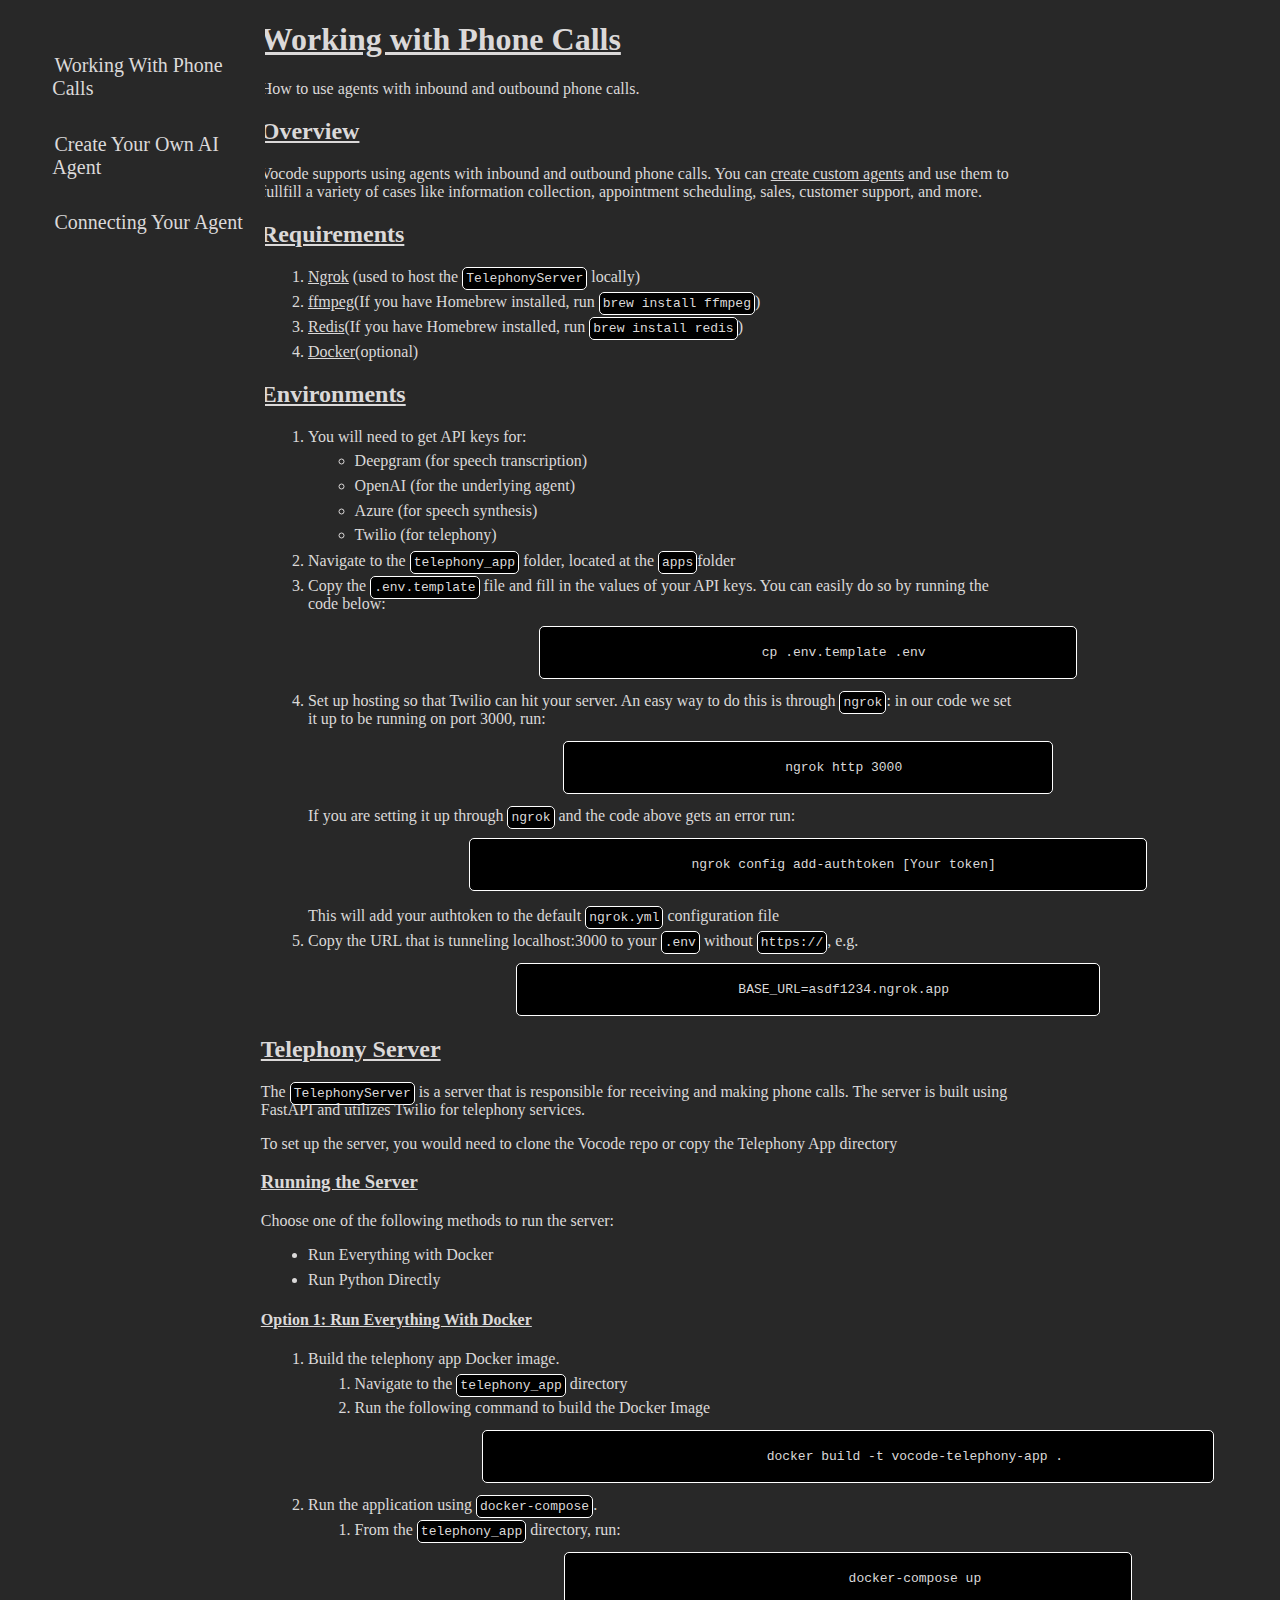
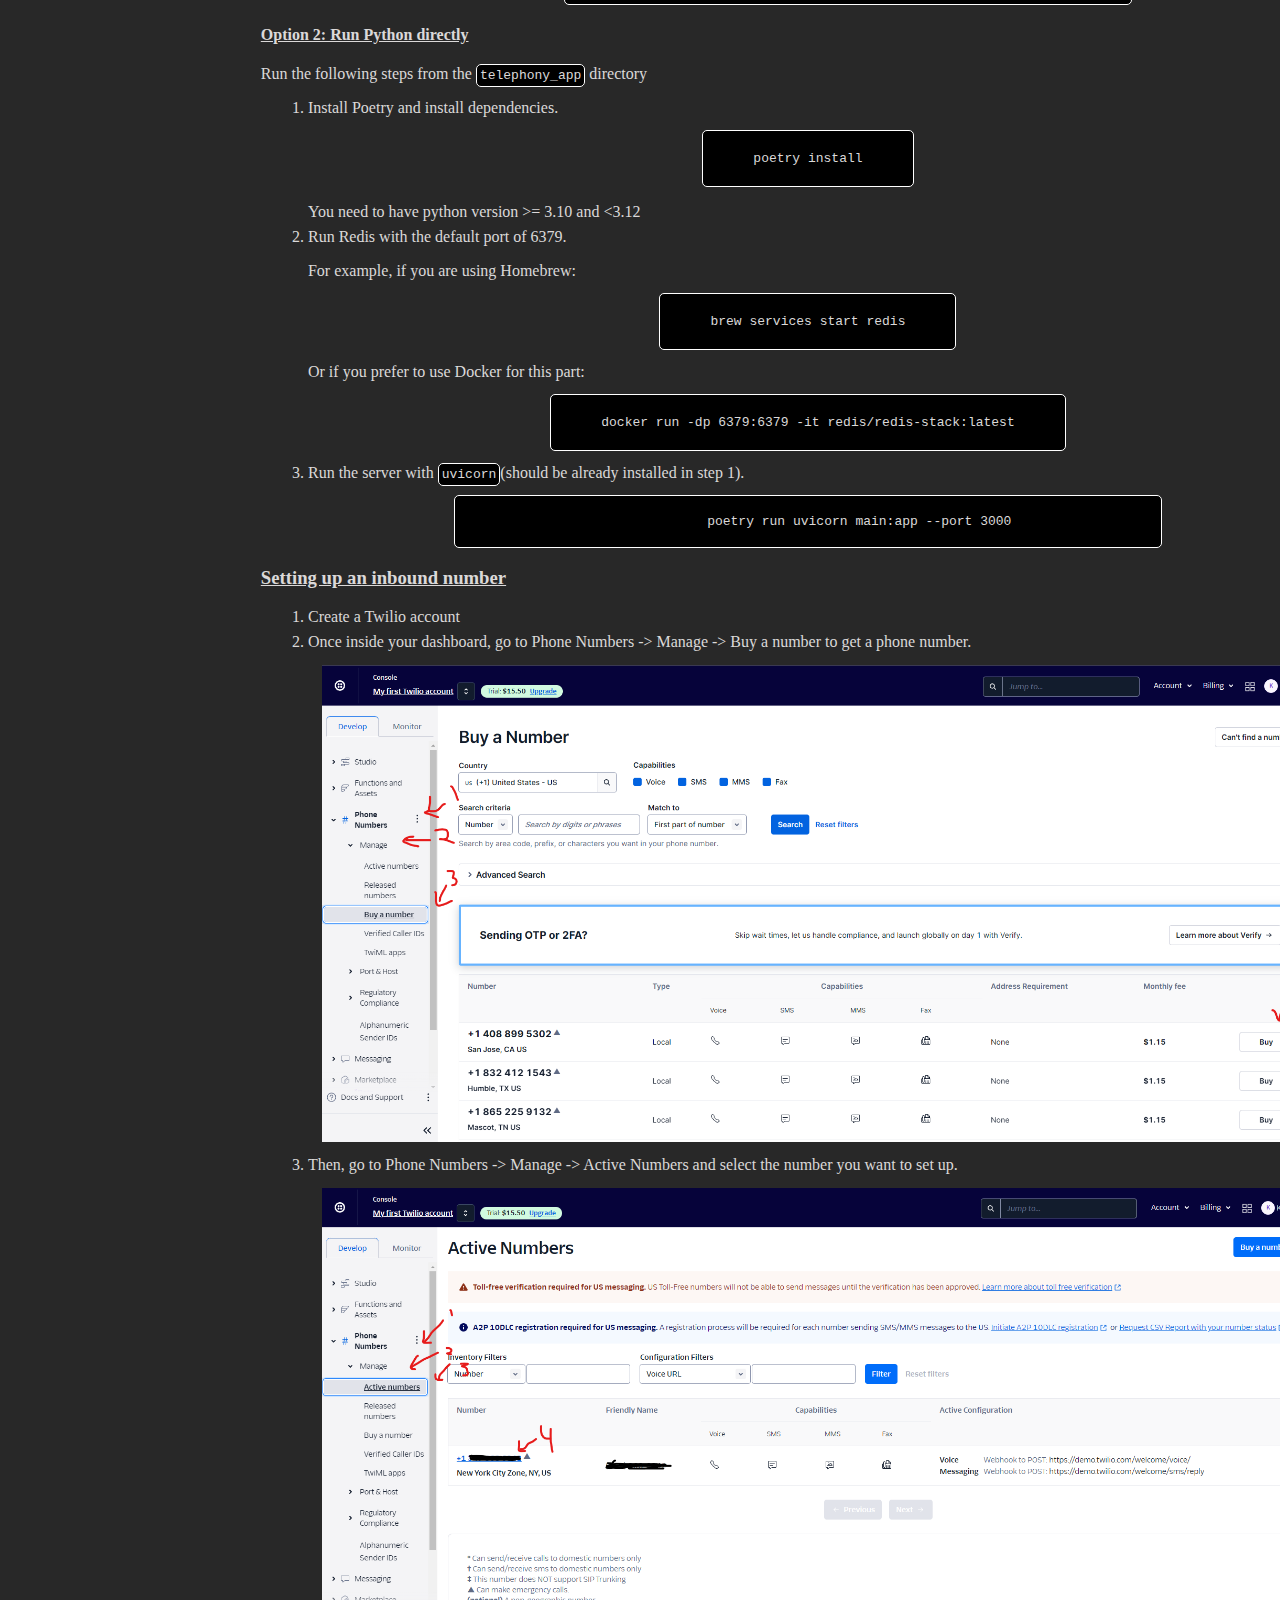
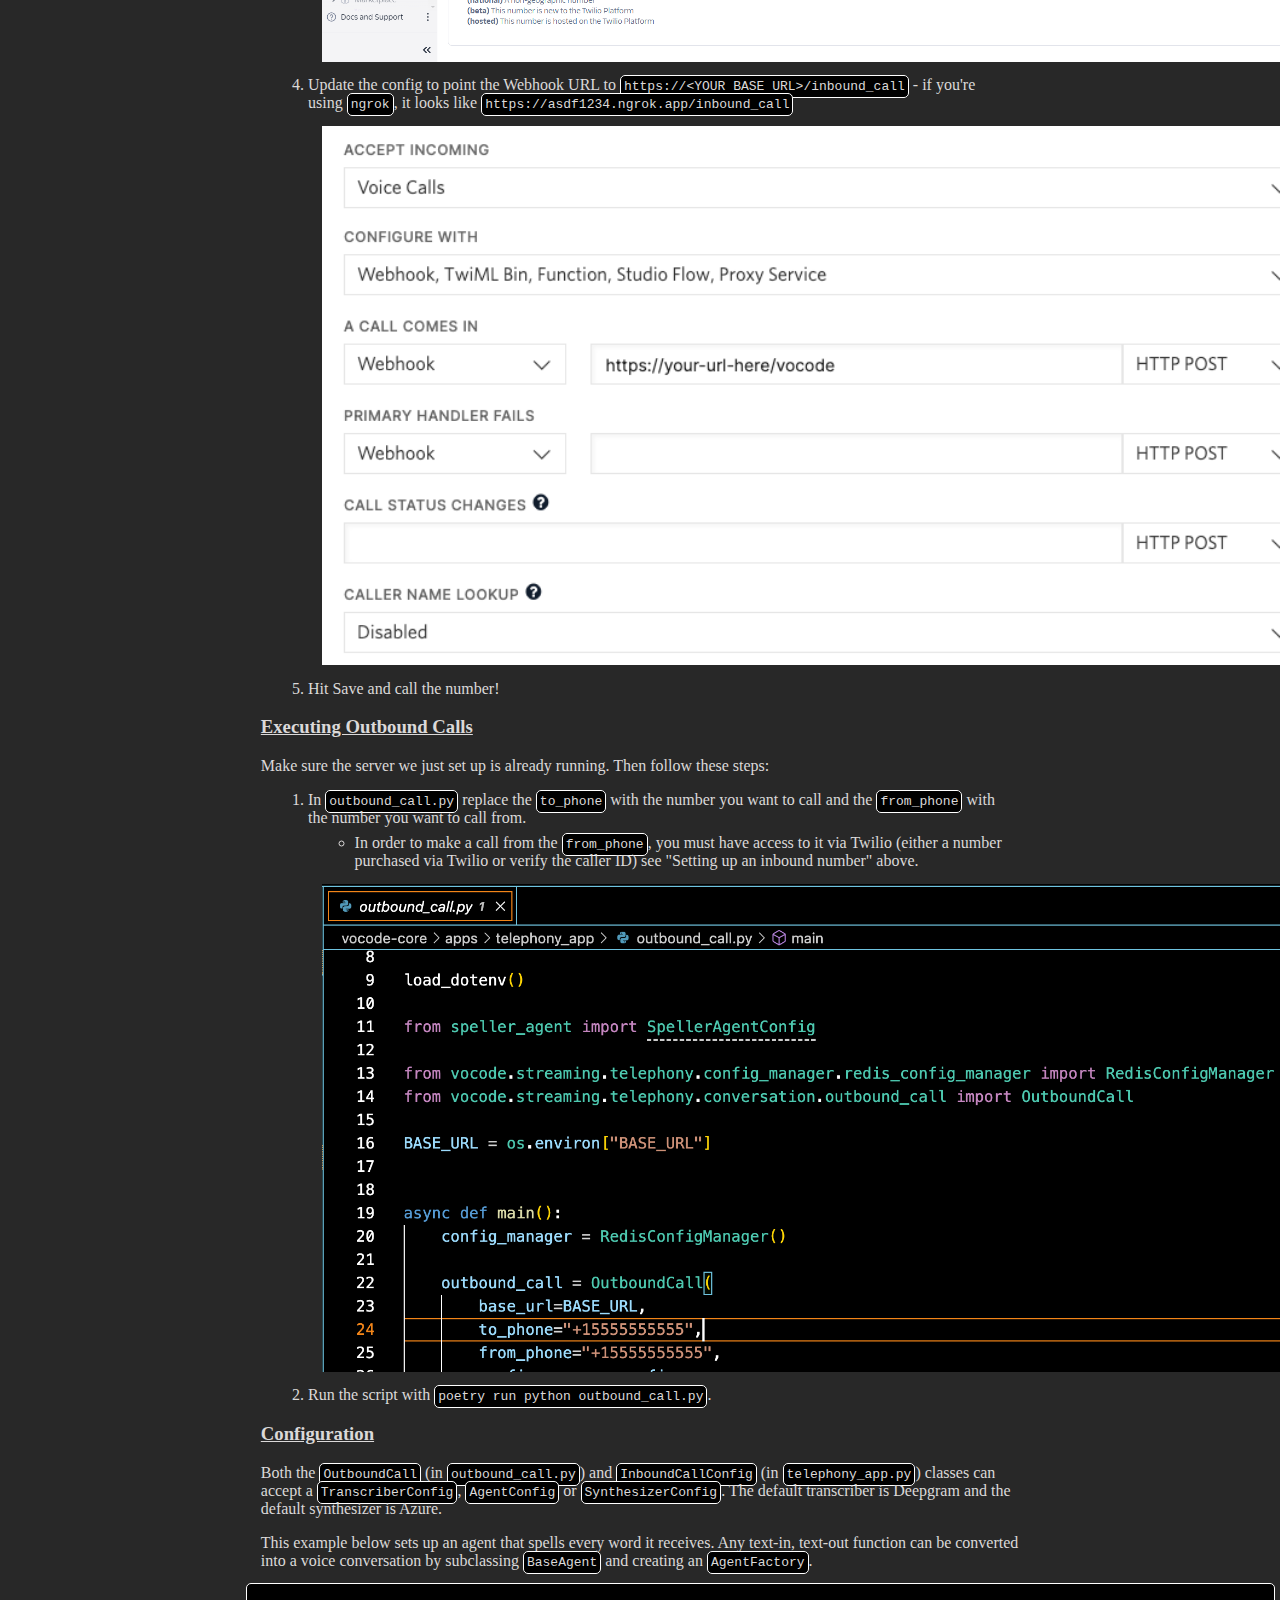
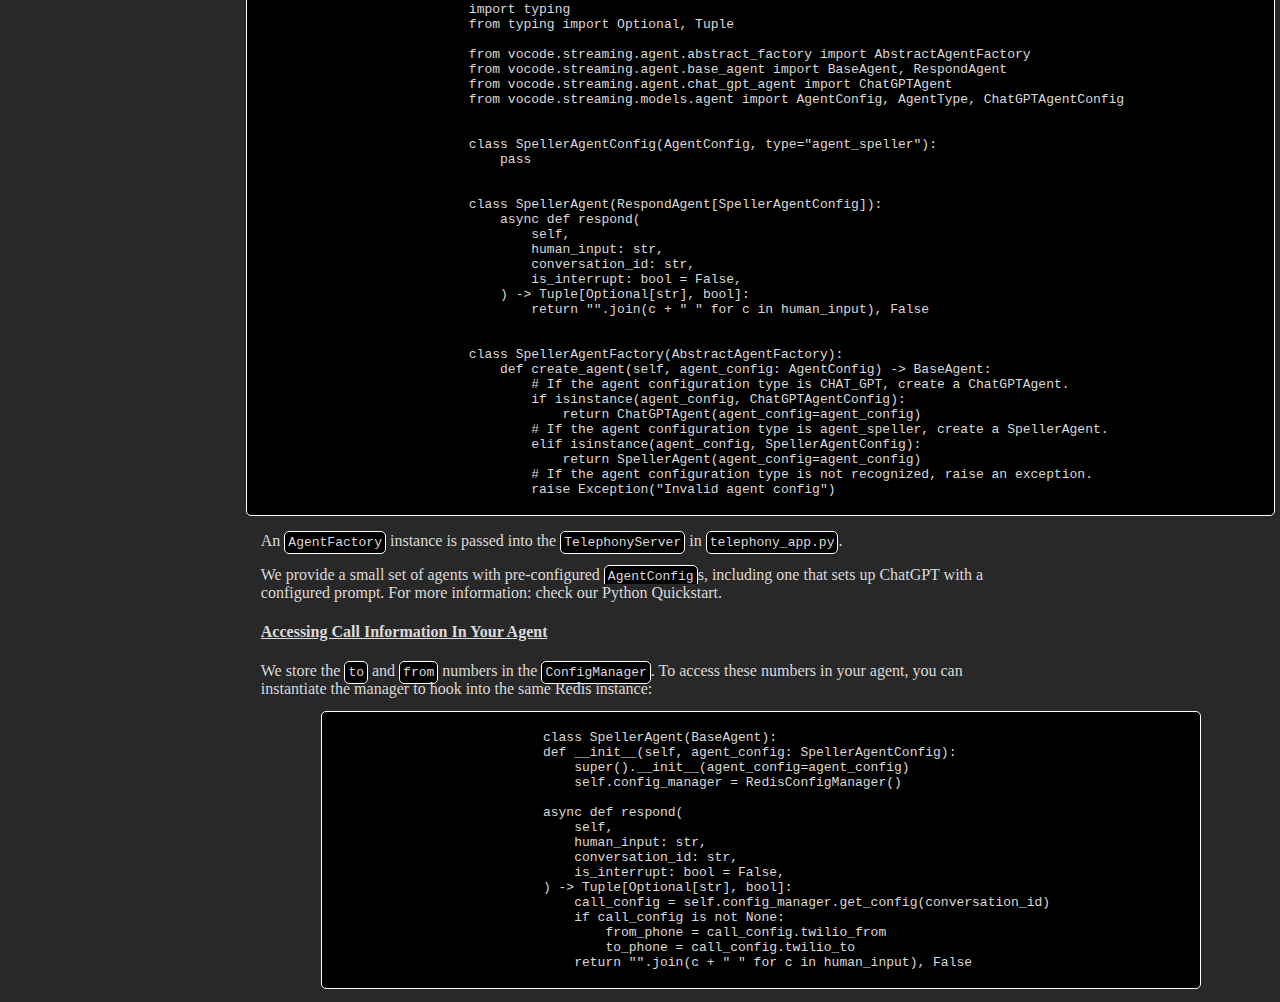
<file: index.html>
<!DOCTYPE html>
<html lang="en">
<head>
    <meta charset="UTF-8">
    <meta name="viewport" content="width=device-width, initial-scale=1.0">
    <title>Working With Phone Calls</title>
    <link rel="stylesheet" href="index.css" >
</head>
<body>
    <nav>
        <ol>
            <li><a href="./index.html">Working With Phone Calls</a></li>
            <li><a href="./create.html">Create Your Own AI Agent</a></li>
            <li><a href="./connecting.html">Connecting Your Agent</a></li>
        </ol>
    </nav>
    <section>
        <div>
            <h1>Working with Phone Calls</h1>
            <p>How to use agents with inbound and outbound phone calls.</p>
            <h2>Overview</h2>
            <p>Vocode supports using agents with inbound and outbound phone calls.
                You can <a href="./create.html">create custom agents</a> and use them to fullfill a variety of cases
                like information collection, appointment scheduling, sales, customer support, and more.
            </p>
        </div>
        <div>
            <h2>Requirements</h2>
            <ol>
                <li><a href="https://ngrok.com/">Ngrok</a> (used to host the <code>TelephonyServer</code> locally)</li>
                <li><a href="https://ffmpeg.org/">ffmpeg</a>(If you have Homebrew installed, run <code>brew install ffmpeg</code>)</li>
                <li><a href="https://redis.io/">Redis</a>(If you have Homebrew installed, run <code>brew install redis</code>)</li>
                <li><a href="https://www.docker.com/">Docker</a>(optional)</li>
            </ol>
        </div>
        <div>
            <h2>Environments</h2>
            <ol>
                <li>
                    You will need to get API keys for:
                    <ul>
                        <li><a>Deepgram</a> (for speech transcription)</li>
                        <li><a>OpenAI</a> (for the underlying agent)</li>
                        <li><a>Azure</a> (for speech synthesis)</li>
                        <li><a>Twilio</a> (for telephony)</li>
                    </ul>
                </li>
                <li>Navigate to the <code>telephony_app</code> folder, located at the <code>apps</code>folder</li>
                <li>
                    Copy the <code>.env.template</code> file and fill in the values
                    of your API keys. You can easily do so by running the code below:
                    <pre>
                        <code>
                            cp .env.template .env
                        </code>
                    </pre>
                </li>
                <li>
                    Set up hosting so that Twilio can hit your server. An easy
                    way to do this is through <code>ngrok</code>: in our code we set it
                    up to be running on port 3000, run:
                    <pre>
                        <code>
                            ngrok http 3000
                        </code>
                    </pre>
                    <div>If you are setting it up through <code>ngrok</code> and the code above gets an error run:</div>
                    <pre>
                        <code>
                            ngrok config add-authtoken [Your token]
                        </code>
                    </pre>
                    <p>This will add your authtoken to the default <code>ngrok.yml</code> configuration file</p>
                </li>
                <li>
                    Copy the URL that is tunneling localhost:3000 to your
                    <code>.env</code> without <code>https://</code>, e.g.
                    <pre>
                        <code>
                            BASE_URL=asdf1234.ngrok.app
                        </code>
                    </pre>
                </li>
            </ol>
        </div>
        <div>
            <h2>Telephony Server</h2>
            <div>
                <p>
                    The <code>TelephonyServer</code> is a
                    server that is responsible for receiving and making phone calls.
                    The server is built using FastAPI and utilizes Twilio for telephony services.
                </p>
                <p>To set up the server, you would need to clone the Vocode repo or copy the <a>Telephony App</a> directory</p>
            </div>
            <div>
                <h3>Running the Server</h3>
                <p>Choose one of the following methods to run the server:
                    <ul>
                        <li>Run Everything with Docker</li>
                        <li>Run Python Directly</li>
                    </ul>
                </p>
                <h4>Option 1: Run Everything With Docker</h4>
                <ol>
                    <li>Build the telephony app Docker image.
                        <ol>
                            <li>Navigate to the <code>telephony_app</code> directory</li>
                            <li>Run the following command to build the Docker Image</li>
                            <pre>
                                <code>
                                    docker build -t vocode-telephony-app .
                                </code>
                            </pre>
                        </ol>
                    </li>
                    <li>
                        Run the application using <code>docker-compose</code>.
                        <ol>
                            <li>From the <code>telephony_app</code> directory, run:</li>
                            <pre>
                                <code>
                                    docker-compose up
                                </code>
                            </pre>
                        </ol>
                    </li>
                </ol>
                <h4>Option 2: Run Python directly</h4>
                <p>Run the following steps from the <code>telephony_app</code> directory</p>
                <ol>
                    <li>Install <a>Poetry</a> and install dependencies.
                        <pre>
                            <code class="code-block">poetry install</code>
                        </pre>
                        <p>You need to have python version >= 3.10 and &lt;3.12</p>
                    </li>
                    <li>Run Redis with the default port of 6379.
                        <p>For example, if you are using Homebrew:</p>
                        <pre>
                            <code class="code-block">brew services start redis</code>
                        </pre>
                        <div>Or if you prefer to use Docker for this part:</div>
                        <pre>
                            <code class="code-block">docker run -dp 6379:6379 -it redis/redis-stack:latest</code>
                        </pre>
                    </li>
                    <li>
                        Run the server with <code>uvicorn</code>(should be already
                        installed in step 1).
                        <pre>
                            <code>
                                poetry run uvicorn main:app --port 3000
                            </code>
                        </pre>
                    </li>
                </ol>
            </div>
            <div>
                <h3>Setting up an inbound number</h3>
                <div>
                    <ol>
                        <li>Create a <a>Twilio</a> account</li>
                        <li>
                            Once inside your dashboard, go to Phone Numbers ->
                            Manage -> Buy a number to get a phone number.
                            <img src="./img/buy_number.png" />
                        </li>
                        <li>
                            Then, go to Phone Numbers -> Manage -> Active Numbers
                            and select the number you want to set up.
                            <img src="./img/Configure_number.png" />
                        </li>
                        <li>
                            Update the config to point the Webhook URL to
                            <code>https://&lt;YOUR BASE URL&gt;/inbound_call</code> -
                            if you're using <code>ngrok</code>, it looks like
                            <code>https://asdf1234.ngrok.app/inbound_call</code>
                            <img src="./img/twilio_number_config.png" />
                        </li>
                        <li>Hit <span>Save</span> and call the number!</li>
                    </ol>
                </div>
            </div>
            <div>
                <h3>Executing Outbound Calls</h3>
                <div>
                    <p>Make sure the server we just set up is
                        already running. Then follow these steps:
                        <ol>
                            <li>
                                In <code>outbound_call.py</code>
                                replace the <code>to_phone</code> with the
                                number you want to call and the
                                <code>from_phone</code> with the number you want to call from.
                                <ul>
                                    <li>
                                        In order to make a call from the <code>from_phone</code>, you must have
                                        access to it via Twilio (either a number purchased via Twilio or verify the caller ID) see "Setting up an inbound number" above.
                                    </li>
                                </ul>
                                <img src="./img/outbound_calls.png" />
                            </li>
                            <li>Run the script with <code>poetry run python outbound_call.py</code>.</li>
                        </ol>
                    </p>
                </div>
            </div>
            <div>
                <h3>Configuration</h3>
                <div>
                    <p>
                        Both the <code>OutboundCall</code> (in <code>outbound_call.py</code>) and <code>InboundCallConfig</code> (in <code>telephony_app.py</code>) classes can
                        accept a <code>TranscriberConfig</code>, <code>AgentConfig</code> or <code>SynthesizerConfig</code>. The default transcriber is Deepgram and the default synthesizer is Azure.
                    </p>
                    <p>
                        This example below sets up an agent that spells every word it receives. Any text-in, text-out function can be converted into a voice conversation by subclassing
                        <code>BaseAgent</code> and creating an <code>AgentFactory</code>.
                    </p>
                    <pre>
                        <code>
                            import typing
                            from typing import Optional, Tuple

                            from vocode.streaming.agent.abstract_factory import AbstractAgentFactory
                            from vocode.streaming.agent.base_agent import BaseAgent, RespondAgent
                            from vocode.streaming.agent.chat_gpt_agent import ChatGPTAgent
                            from vocode.streaming.models.agent import AgentConfig, AgentType, ChatGPTAgentConfig


                            class SpellerAgentConfig(AgentConfig, type="agent_speller"):
                                pass


                            class SpellerAgent(RespondAgent[SpellerAgentConfig]):
                                async def respond(
                                    self,
                                    human_input: str,
                                    conversation_id: str,
                                    is_interrupt: bool = False,
                                ) -> Tuple[Optional[str], bool]:
                                    return "".join(c + " " for c in human_input), False


                            class SpellerAgentFactory(AbstractAgentFactory):
                                def create_agent(self, agent_config: AgentConfig) -> BaseAgent:
                                    # If the agent configuration type is CHAT_GPT, create a ChatGPTAgent.
                                    if isinstance(agent_config, ChatGPTAgentConfig):
                                        return ChatGPTAgent(agent_config=agent_config)
                                    # If the agent configuration type is agent_speller, create a SpellerAgent.
                                    elif isinstance(agent_config, SpellerAgentConfig):
                                        return SpellerAgent(agent_config=agent_config)
                                    # If the agent configuration type is not recognized, raise an exception.
                                    raise Exception("Invalid agent config")
                        </code>
                    </pre>
                    <p>An <code>AgentFactory</code> instance is passed into the <code>TelephonyServer</code> in <code>telephony_app.py</code>.</p>
                    <p>
                        We provide a small set of agents with pre-configured <code>AgentConfig</code>s, including one that sets up ChatGPT with a configured prompt.
                        For more information: check our <a>Python Quickstart</a>.
                    </p>
                </div>
                <div>
                    <h4>Accessing Call Information In Your Agent</h4>
                    <p>
                        We store the <code>to</code> and <code>from</code> numbers in the <code>ConfigManager</code>. To access these numbers in your agent, you
                        can instantiate the manager to hook into the same Redis instance:
                    </p>
                    <pre>
                        <code>
                            class SpellerAgent(BaseAgent):
                            def __init__(self, agent_config: SpellerAgentConfig):
                                super().__init__(agent_config=agent_config)
                                self.config_manager = RedisConfigManager()

                            async def respond(
                                self,
                                human_input: str,
                                conversation_id: str,
                                is_interrupt: bool = False,
                            ) -> Tuple[Optional[str], bool]:
                                call_config = self.config_manager.get_config(conversation_id)
                                if call_config is not None:
                                    from_phone = call_config.twilio_from
                                    to_phone = call_config.twilio_to
                                return "".join(c + " " for c in human_input), False
                        </code>
                    </pre>
                </div>
            </div>
        </div>
    </section>
</body>
</html>
</file>
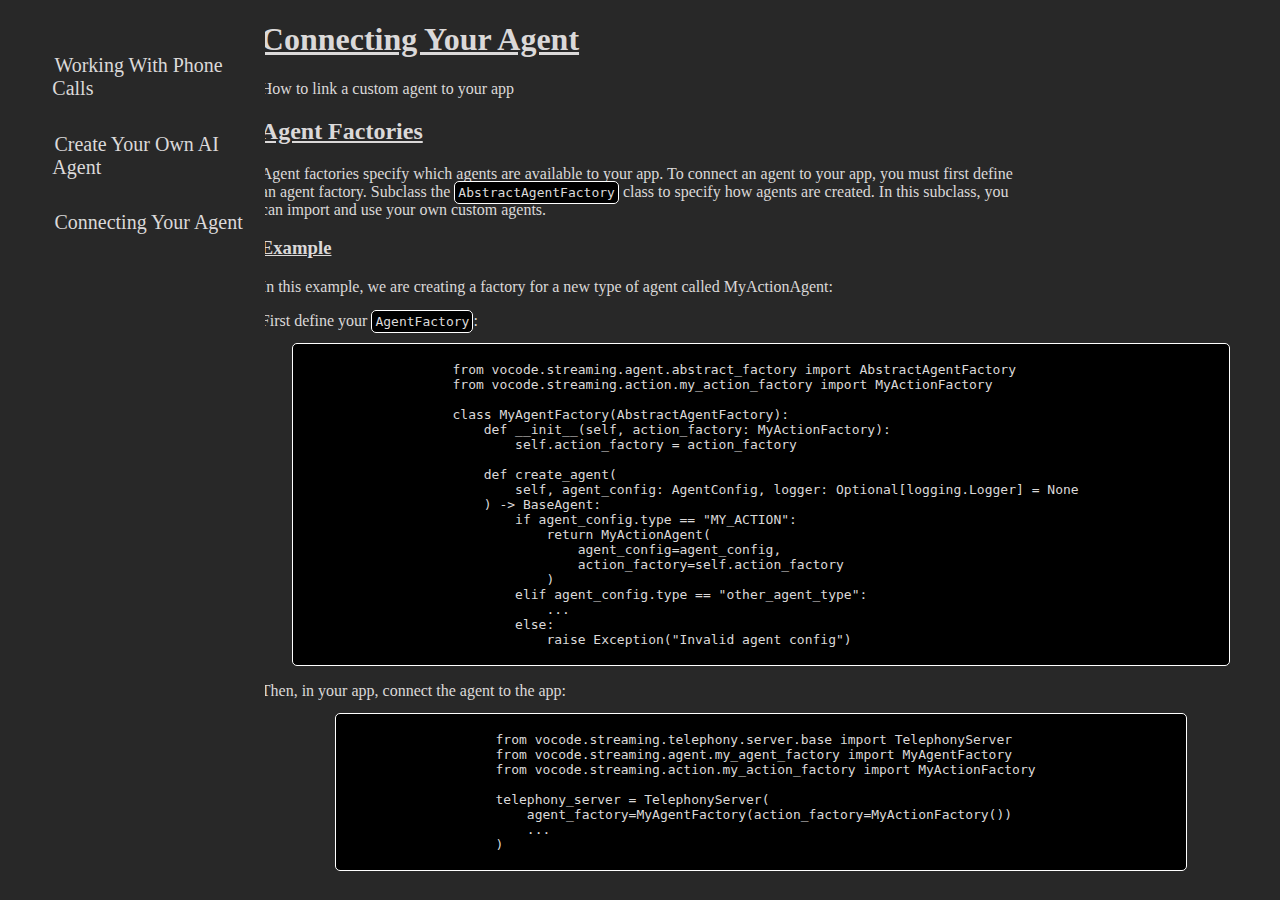
<file: connecting.html>
<!DOCTYPE html>
<html lang="en">
<head>
    <meta charset="UTF-8">
    <meta name="viewport" content="width=device-width, initial-scale=1.0">
    <title>Connecting Your Agent</title>
    <link rel="stylesheet" href="index.css" >
</head>
<body>
    <nav>
        <ol>
            <li><a href="./index.html">Working With Phone Calls</a></li>
            <li><a href="./create.html">Create Your Own AI Agent</a></li>
            <li><a href="./connecting.html">Connecting Your Agent</a></li>
        </ol>
    </nav>
    <section>
        <div>
            <h1>Connecting Your Agent</h1>
            <p>How to link a custom agent to your app</p>
        </div>
        <div>
            <h2>Agent Factories</h2>
            <p>
                Agent factories specify which agents are available to your app. To connect an agent to your app, you must first define an agent factory.
                Subclass the <code>AbstractAgentFactory</code> class to specify how agents are created. In this subclass, you can import and use your own custom agents.
            </p>
        </div>
        <div>
            <h3>Example</h3>
            <p>
                In this example, we are creating a factory for a new type of agent called MyActionAgent:
            </p>
            <p>First define your <code>AgentFactory</code>:</p>
            <pre>
                <code>
                    from vocode.streaming.agent.abstract_factory import AbstractAgentFactory
                    from vocode.streaming.action.my_action_factory import MyActionFactory

                    class MyAgentFactory(AbstractAgentFactory):
                        def __init__(self, action_factory: MyActionFactory):
                            self.action_factory = action_factory

                        def create_agent(
                            self, agent_config: AgentConfig, logger: Optional[logging.Logger] = None
                        ) -> BaseAgent:
                            if agent_config.type == "MY_ACTION":
                                return MyActionAgent(
                                    agent_config=agent_config,
                                    action_factory=self.action_factory
                                )
                            elif agent_config.type == "other_agent_type":
                                ...
                            else:
                                raise Exception("Invalid agent config")
                </code>
            </pre>
            <p>Then, in your app, connect the agent to the app:</p>
            <pre>
                <code>
                    from vocode.streaming.telephony.server.base import TelephonyServer
                    from vocode.streaming.agent.my_agent_factory import MyAgentFactory
                    from vocode.streaming.action.my_action_factory import MyActionFactory

                    telephony_server = TelephonyServer(
                        agent_factory=MyAgentFactory(action_factory=MyActionFactory())
                        ...
                    )
                </code>
            </pre>
        </div>
    </section>
</body>
</html>
</file>
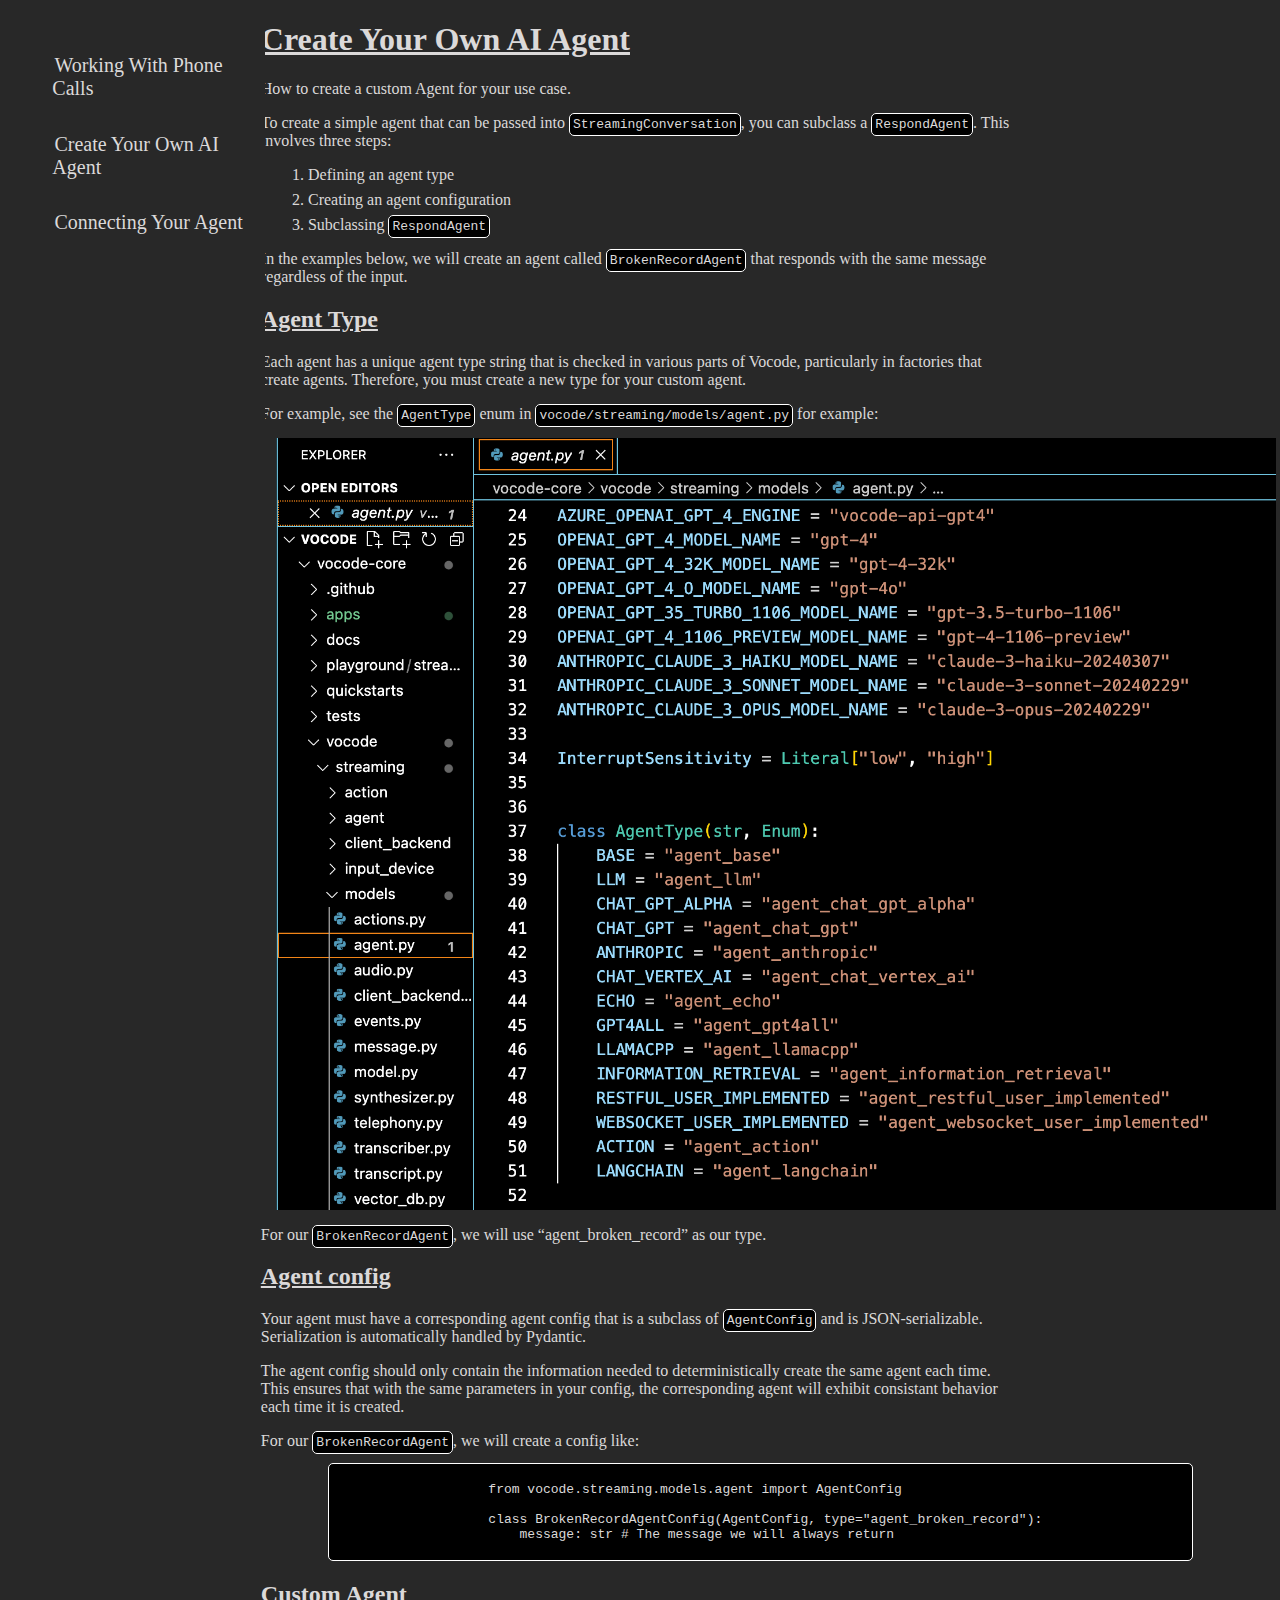
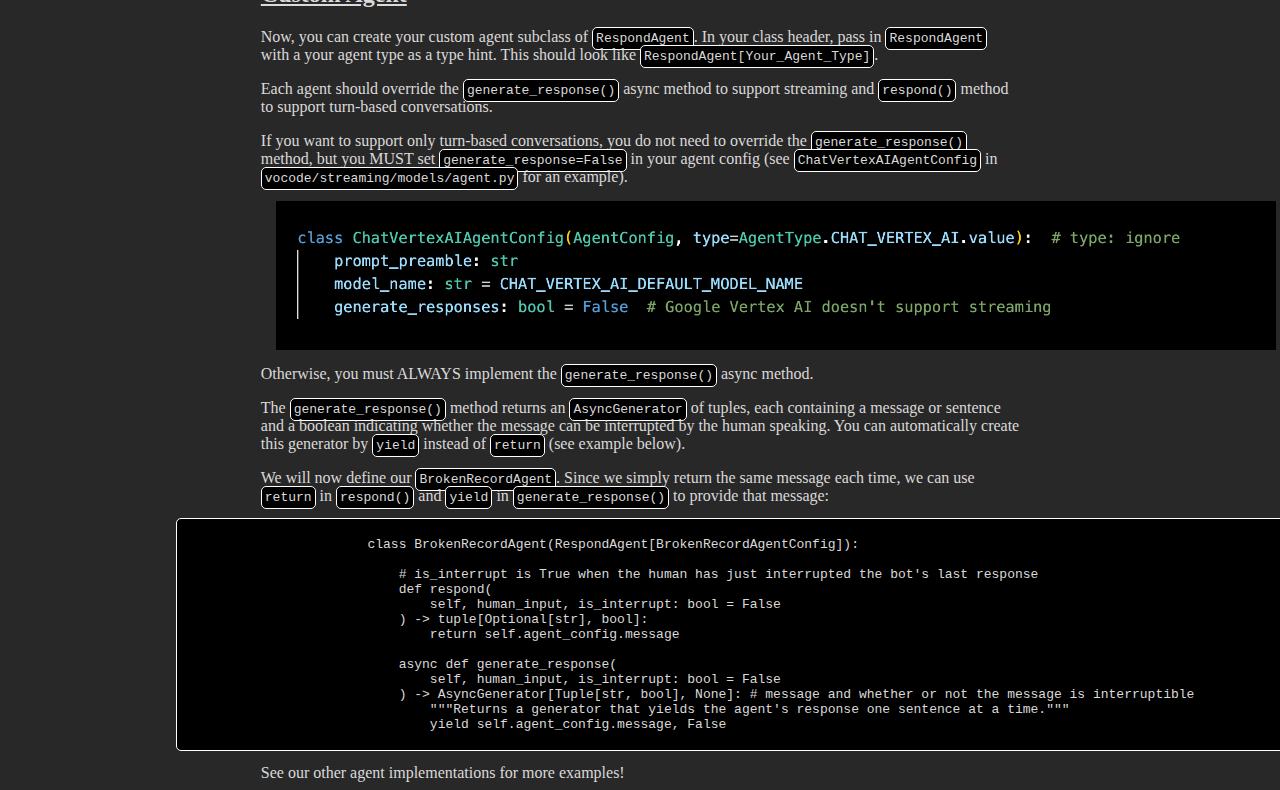
<file: create.html>
<!DOCTYPE html>
<html lang="en">
<head>
    <meta charset="UTF-8">
    <meta name="viewport" content="width=device-width, initial-scale=1.0">
    <title>Create Your Own Agent</title>
    <link rel="stylesheet" href="index.css" >
</head>
<body>
    <nav>
        <ol>
            <li><a href="./index.html">Working With Phone Calls</a></li>
            <li><a href="./create.html">Create Your Own AI Agent</a></li>
            <li><a href="./connecting.html">Connecting Your Agent</a></li>
        </ol>
    </nav>
    <section>
        <div>
            <h1>Create Your Own AI Agent</h1>
            <p>How to create a custom Agent for your use case.</p>
            <p>
                To create a simple agent that can be passed into <code>StreamingConversation</code>, you can
                subclass a <code>RespondAgent</code>. This involves three steps:
                <ol>
                    <li>Defining an agent type</li>
                    <li>Creating an agent configuration</li>
                    <li>Subclassing <code>RespondAgent</code></li>
                </ol>
            </p>
            <p>
                In the examples below, we will create an agent called <code>BrokenRecordAgent</code> that responds
                with the same message regardless of the input.
            </p>
        </div>
        <div>
            <h2>Agent Type</h2>
            <p>
                Each agent has a unique agent type string that is checked in various parts of Vocode, particularly in
                factories that create agents. Therefore, you must create a new type for your custom agent.
            </p>
            <p>
                For example, see the <code>AgentType</code> enum in <code>vocode/streaming/models/agent.py</code> for example:
                <img src="./img/agent_type.png" />
            </p>
            <p>For our <code>BrokenRecordAgent</code>, we will use “agent_broken_record” as our type.</p>
        </div>
        <div>
            <h2>Agent config</h2>
            <p>
                Your agent must have a corresponding agent config that is a subclass of <code>AgentConfig</code> and is <a>JSON-serializable</a>. Serialization
                is automatically handled by <a>Pydantic</a>.
            </p>
            <p>
                The agent config should only contain the information needed to deterministically create the same agent each time. This ensures that with the same parameters
                in your config, the corresponding agent will exhibit consistant behavior each time it is created.
            </p>
            <p>For our <code>BrokenRecordAgent</code>, we will create a config like:</p>
            <pre>
                <code>
                    from vocode.streaming.models.agent import AgentConfig

                    class BrokenRecordAgentConfig(AgentConfig, type="agent_broken_record"):
                        message: str # The message we will always return
                </code>
            </pre>
        </div>
        <div>
            <h2>Custom Agent</h2>
            <p>
                Now, you can create your custom agent subclass of <code>RespondAgent</code>. In your class header, pass in <code>RespondAgent</code> with a your agent type
                as a type hint. This should look like <code>RespondAgent[Your_Agent_Type]</code>.
            </p>
            <div>
                <p>
                    Each agent should override the <code>generate_response()</code> async method to support streaming and <code>respond()</code> method to support
                    turn-based conversations.
                </p>
                <p>
                    If you want to support only turn-based conversations, you do not need to override the <code>generate_response()</code> method, but you MUST
                    set <code>generate_response=False</code> in your agent config (see <code>ChatVertexAIAgentConfig</code> in <code>vocode/streaming/models/agent.py</code>
                    for an example).
                    <img src="./img/chatvertex.png" />
                    Otherwise, you must ALWAYS implement the <code>generate_response()</code> async method.
                </p>
                <p>
                    The <code>generate_response()</code> method returns an <code>AsyncGenerator</code> of tuples, each containing a message or sentence and a boolean indicating whether the message
                    can be interrupted by the human speaking. You can automatically create this generator by <code>yield</code> instead of <code>return</code> (see example below).
                </p>
                <p>
                    We will now define our <code>BrokenRecordAgent</code>. Since we simply return the same message each time, we can use <code>return</code> in <code>respond()</code> and <code>yield</code> in
                    <code>generate_response()</code> to provide that message:
                </p>
                <pre>
                    <code>
                        class BrokenRecordAgent(RespondAgent[BrokenRecordAgentConfig]):

                            # is_interrupt is True when the human has just interrupted the bot's last response
                            def respond(
                                self, human_input, is_interrupt: bool = False
                            ) -> tuple[Optional[str], bool]:
                                return self.agent_config.message

                            async def generate_response(
                                self, human_input, is_interrupt: bool = False
                            ) -> AsyncGenerator[Tuple[str, bool], None]: # message and whether or not the message is interruptible
                                """Returns a generator that yields the agent's response one sentence at a time."""
                                yield self.agent_config.message, False
                    </code>
                </pre>
            </div>
        </div>
        <div>See <a>our other agent implementations for more examples!</a></div>
    </section>
</body>
</html>
</file>
<file: index.css>
* {
    color: rgb(219, 217, 217);
    background-color: rgb(40, 40, 40);
}

section {
    padding: 0 20%;
}

nav {
    position: fixed;
    height: 100vh;
}

nav li {
    list-style-type: none;
    margin: 15% 2%;
}

nav a {
    text-decoration: none;
    font-size: 20px;
    padding: 1%;
}

nav a:hover {
    color: white;
    background-color: rgb(71, 71, 71);
    border-radius: 5px;
}

img {
    width: 1000px;
    display: block;
    margin: 2%;
}

li {
    margin: 1%;
}

p {
    margin-bottom: 1%;
}

h1, h2, h3, h4 {
    font-weight: bold;
    text-decoration: underline;
}

code {
    background-color: black;
    border: 1px solid white;
    padding: 3px;
    border-radius: 5px;

}

pre > code {
    padding-right: 150px;
}

pre {
    display: flex;
    justify-content: center;
    width: 1000px;
    background-color: rgb(40, 40, 40);
}

.code-block {
    padding: 2% 5%;
}
</file>
